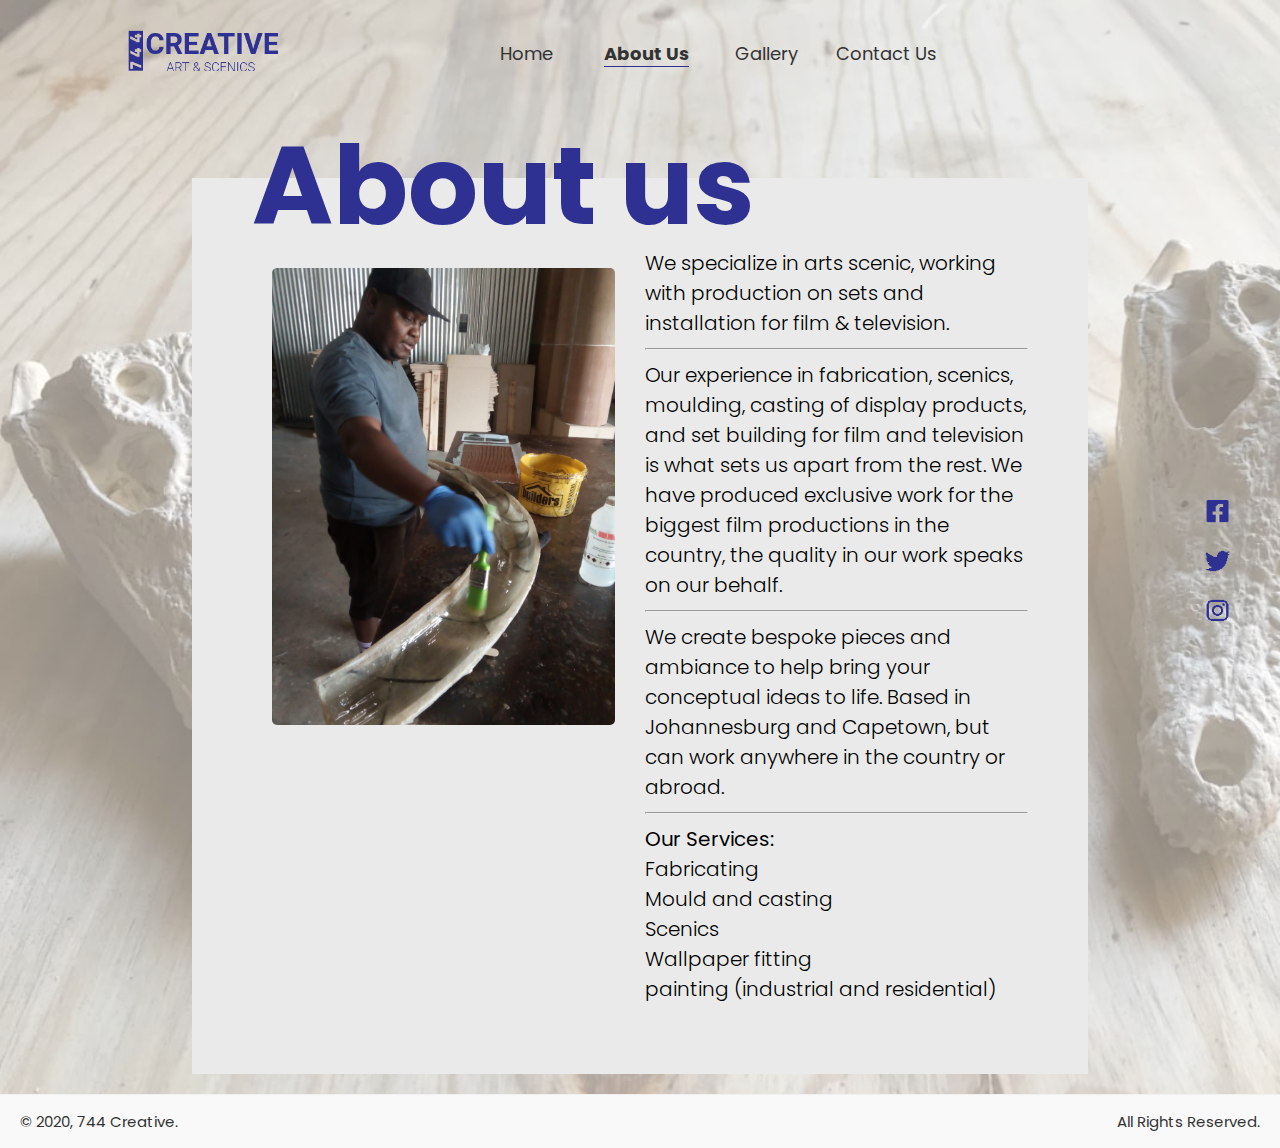
<file: about.html>
<!DOCTYPE html>
<html lang="en">
	<head>
		<meta charset="utf-8">
		<meta name="viewport" content="width=device-width, initial-scale=1, shrink-to-fit=no">
		<meta name="description" content="">
		<meta name="keywords" content="">

		<title>744Creative - About Us</title>

		<!-- Styles -->
		<link href="css/main.css" rel="stylesheet">
		<link href="css/animate.css" rel="stylesheet">

		<!-- Favicons -->
		<link rel="apple-touch-icon" href="imgs/logo.png">
		<link rel="icon" href="imgs/logo.png">

		<!--  Open Graph Tags -->
		<meta property="og:title" content="">
		<meta property="og:description" content="">
		<meta property="og:image" content="imgs/logo.png">
		<meta property="og:url" content="http://www.744creative.co.za">
		<meta name="twitter:card" content="summary_large_image">
	</head>

	<body>
        
        <div class="container">
            <div class="navbar-container">
                <div class="navbar">
                    <a href="/" class="logo"><img src="imgs/logo.png" /></a>
                    <a href="#" class="burger"><img src="imgs/bars.png" /></a>
                    <ul>
                        <li class="nav-item"><a href="index.html">Home</a></li>
                        <li class="nav-item"><a href="about.html" class="active">About Us</a></li>
                        <li class="nav-item"><a href="gallery.html">Gallery</a></li>
                        <li class="nav-item"><a href="contact-us.html">Contact Us</a></li>
                    </ul>
                </div>

                <div class="about">
                    <h1 class="heading wow fadeInRight">About us</h1>
                    <div class="info">
                        <div class="img">
                            <img src="imgs/work/preview/18.jpeg" alt="work">
                        </div>
                        <div>
                            <p>
                                We specialize in arts scenic, working with production on sets and installation for film & 
                                television.<hr>
                                Our experience in fabrication, scenics, moulding, casting of display products, and set building for film and television is what sets us apart from the rest. We have produced exclusive work for the biggest film productions in the country, the quality in our work speaks on our behalf. <hr>
                                We create bespoke pieces and ambiance to help bring your conceptual ideas to life. Based in Johannesburg and Capetown, but can work anywhere in the country or abroad.<hr>
                                <b>Our Services:</b><br>
                                Fabricating<br>
                                Mould and casting<br>
                                Scenics<br>
                                Wallpaper fitting<br>
                                painting (industrial and residential)
                            </p>
                        </div>
                    </div>
                </div>

                <div class="socials">
                    <a href="https://www.facebook.com/744creativeartsandscenics/?view_public_for=100418041696237"><img src="imgs/fb.png" alt="FB" /></a>
                    <a href="#"><img src="imgs/twitter.png" alt="Twitter" /></a>
                    <a href="https://www.instagram.com/744_creative/"><img src="imgs/instagram.png" alt="Instagram" /></a>
                </div>
            </div>
        </div>        
        
        <div class="copyright">
            <div><p>&copy; 2020, 744 Creative.</p></div>
            <div><p class="right">All Rights Reserved.</p></div>
        </div>
        
		<!-- Scripts -->
		<script src="js/jquery.min.js"></script>
		<script src="js/venobox.min.js"></script>
		<script src="js/wow.min.js"></script>
		<script src="js/main.js"></script>
		<script>
            
		</script>

	</body>
</html>
</file>
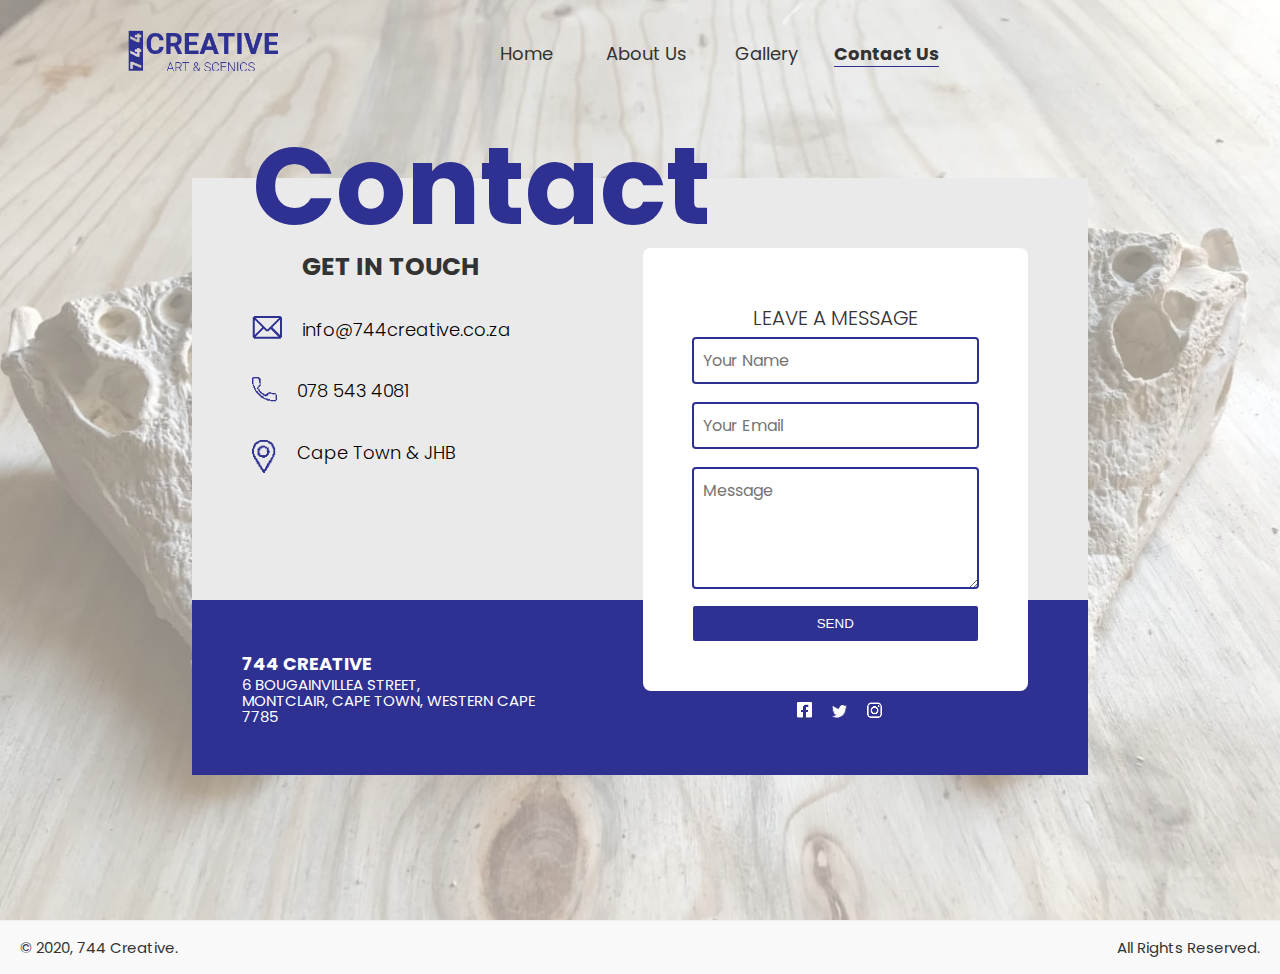
<file: contact-us.html>
<!DOCTYPE html>
<html lang="en">
	<head>
		<meta charset="utf-8">
		<meta name="viewport" content="width=device-width, initial-scale=1, shrink-to-fit=no">
		<meta name="description" content="">
		<meta name="keywords" content="">

		<title>744Creative - About Us</title>

		<!-- Styles -->
		<link href="css/main.css" rel="stylesheet">
		<link href="css/animate.css" rel="stylesheet">

		<!-- Favicons -->
		<link rel="apple-touch-icon" href="imgs/logo.png">
		<link rel="icon" href="imgs/logo.png">

		<!--  Open Graph Tags -->
		<meta property="og:title" content="">
		<meta property="og:description" content="">
		<meta property="og:image" content="imgs/logo.png">
		<meta property="og:url" content="http://www.744creative.co.za">
		<meta name="twitter:card" content="summary_large_image">
	</head>

	<body>
        
        <div class="container">
            <div class="navbar-container">
                <div class="navbar">
                    <a href="/" class="logo"><img src="imgs/logo.png" /></a>
                    <a href="#" class="burger"><img src="imgs/bars.png" /></a>
                    <ul>
                        <li class="nav-item"><a href="index.html">Home</a></li>
                        <li class="nav-item"><a href="about.html">About Us</a></li>
                        <li class="nav-item"><a href="gallery.html">Gallery</a></li>
                        <li class="nav-item"><a href="contact-us.html" class="active">Contact Us</a></li>
                    </ul>
                </div>

                <div class="contact-us">
                    <h1 class="heading wow fadeInRight">Contact</h1>
                    <div class="info">
                        <div class="contact-details">
                            <h2>GeT In Touch</h2>
                            <ul>
                                <li>
                                    <img src="imgs/email.png" alt="email">
                                    <span class="wow fadeIn" data-wow-delay=".5s">info@744creative.co.za</span>
                                </li>
                                <li>
                                    <img src="imgs/call.png" class="img-file" alt="call">
                                    <span class="wow fadeIn" data-wow-delay="1s">078 543 4081</span>
                                </li>
                                <li>
                                    <img src="imgs/location.png" class="img-file" alt="call">
                                    <span class="wow fadeIn" data-wow-delay="1.5s">Cape Town &amp; JHB</span>
                                </li>
                            </ul>
                        </div>
                        <div class="form">
                            <form method="post" id="contact-us" action="">
                                <h4>Leave a Message</h4>
                                <input type="text" placeholder="Your Name" name="names" minlength="2" required />
                                <input type="email" placeholder="Your Email"  name="email" required />
                                <textarea rows="4" placeholder="Message" name="messages" minlength="5" required></textarea>
                                <span id="sending">Please wait.</span>
                                <button>Send</button>

                                <div class="form-socials">
                                    <a href="https://www.facebook.com/744creativeartsandscenics/?view_public_for=100418041696237"><img src="imgs/fb-lite.png" alt="FB" /></a>
                                    <a href="#"><img src="imgs/twitter-lite.png" alt="Twitter" /></a>
                                    <a href="https://www.instagram.com/744_creative/"><img src="imgs/instagram-lite.png" alt="Instagram" /></a>
                                </div>
                            </form>
                        </div>
                    </div>
                </div>

                <div class="footer">
                    <div class="address">
                        <h4>744 CREATIVE</h4>
                        <p>
                            6 BOUGAINVILLEA STREET,<br>
                            MONTCLAIR, CAPE TOWN, WESTERN CAPE<br>
                            7785
                        </p>
                    </div>
                </div>
            </div>
        </div>
        
        <div class="copyright">
            <div><p>&copy; 2020, 744 Creative.</p></div>
            <div><p class="right">All Rights Reserved.</p></div>
        </div>
        
		<!-- Scripts -->
		<script src="js/jquery.min.js"></script>
		<script src="js/venobox.min.js"></script>
		<script src="js/wow.min.js"></script>
		<script src="js/jquery.validate.js"></script>
		<script src="js/main.js"></script>
		<script>
            
		</script>

	</body>
</html>
</file>
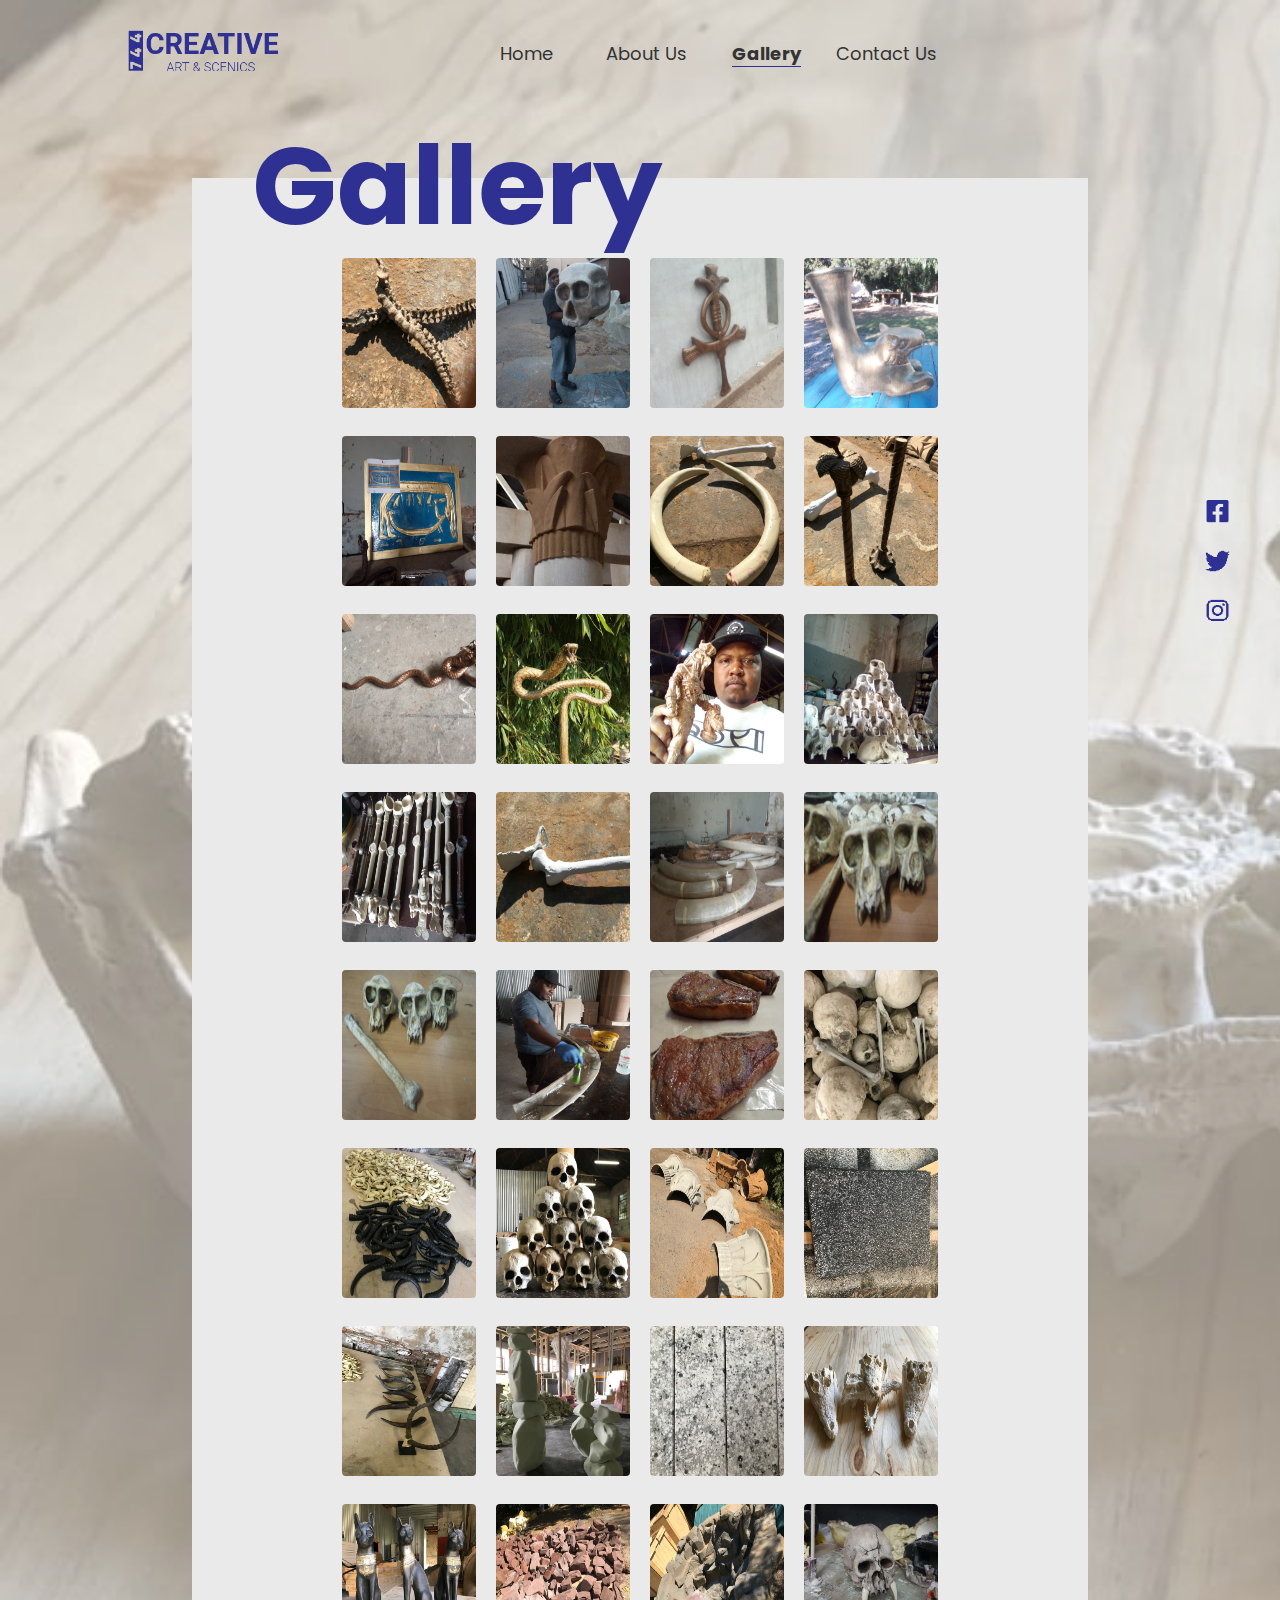
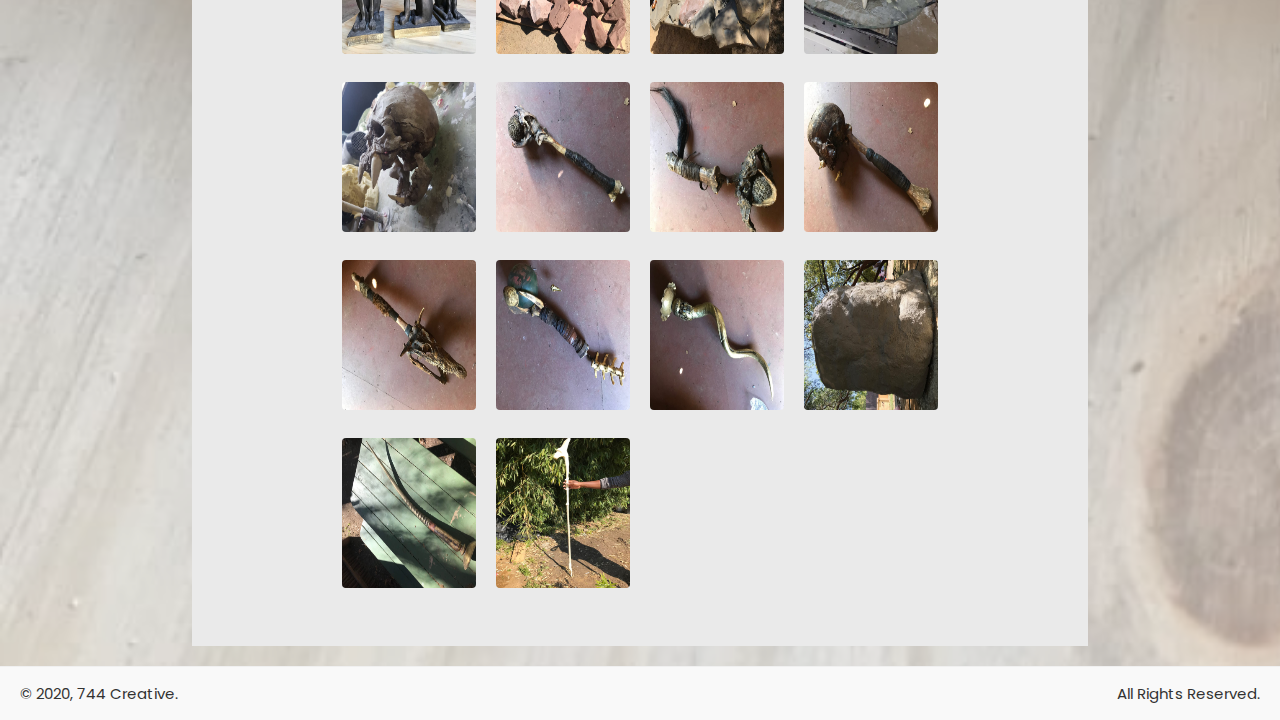
<file: gallery.html>
<!DOCTYPE html>
<html lang="en">
	<head>
		<meta charset="utf-8">
		<meta name="viewport" content="width=device-width, initial-scale=1, shrink-to-fit=no">
		<meta name="description" content="">
		<meta name="keywords" content="">

		<title>744Creative - Home</title>

		<!-- Styles -->
		<link href="css/main.css" rel="stylesheet">
		<link href="css/animate.css" rel="stylesheet">
		<link href="css/venobox.min.css" rel="stylesheet">

		<!-- Favicons -->
		<link rel="apple-touch-icon" href="imgs/logo.png">
		<link rel="icon" href="imgs/logo.png">

		<!--  Open Graph Tags -->
		<meta property="og:title" content="">
		<meta property="og:description" content="">
		<meta property="og:image" content="imgs/logo.png">
		<meta property="og:url" content="http://www.744creative.co.za">
		<meta name="twitter:card" content="summary_large_image">
	</head>

	<body>
        
        <div class="container">
            <div class="navbar-container">
                <div class="navbar">
                    <a href="#" class="logo"><img src="imgs/logo.png" /></a>
                    <a href="#" class="burger"><img src="imgs/bars.png" /></a>
                    <ul>
                        <li class="nav-item"><a href="index.html">Home</a></li>
                        <li class="nav-item"><a href="about.html">About Us</a></li>
                        <li class="nav-item"><a href="gallery.html" class="active">Gallery</a></li>
                        <li class="nav-item"><a href="contact-us.html">Contact Us</a></li>
                    </ul>
                </div>

                <div class="gallery">
                    <h1 class="heading wow fadeInRight">Gallery</h1>
                    <div class="info">
                        <div class="work">
                            <a class="venobox" href="imgs/work/1.jpeg">
                                <img src="imgs/work/preview/1.jpeg" alt="image"/>
                            </a>
                            <a class="venobox" href="imgs/work/2.jpeg">
                                <img src="imgs/work/preview/2.jpeg" alt="image"/>
                            </a>
                            <a class="venobox" href="imgs/work/3.jpeg">
                                <img src="imgs/work/preview/3.jpeg" alt="image"/>
                            </a>
                            <a class="venobox" href="imgs/work/4.jpeg">
                                <img src="imgs/work/preview/4.jpeg" alt="image"/>
                            </a>
                            <a class="venobox" href="imgs/work/5.jpeg">
                                <img src="imgs/work/preview/5.jpeg" alt="image"/>
                            </a>
                            <a class="venobox" href="imgs/work/6.jpeg">
                                <img src="imgs/work/preview/6.jpeg" alt="image"/>
                            </a>
                            <a class="venobox" href="imgs/work/7.jpeg">
                                <img src="imgs/work/preview/7.jpeg" alt="image"/>
                            </a>
                            <a class="venobox" href="imgs/work/8.jpeg">
                                <img src="imgs/work/preview/8.jpeg" alt="image"/>
                            </a>
                            <a class="venobox" href="imgs/work/9.jpeg">
                                <img src="imgs/work/preview/9.jpeg" alt="image"/>
                            </a>
                            <a class="venobox" href="imgs/work/10.jpeg">
                                <img src="imgs/work/preview/10.jpeg" alt="image"/>
                            </a>
                            <a class="venobox" href="imgs/work/11.jpeg">
                                <img src="imgs/work/preview/11.jpeg" alt="image"/>
                            </a>
                            <a class="venobox" href="imgs/work/12.jpeg">
                                <img src="imgs/work/preview/12.jpeg" alt="image"/>
                            </a>
                            <a class="venobox" href="imgs/work/13.jpeg">
                                <img src="imgs/work/preview/13.jpeg" alt="image"/>
                            </a>
                            <a class="venobox" href="imgs/work/14.jpeg">
                                <img src="imgs/work/preview/14.jpeg" alt="image"/>
                            </a>
                            <a class="venobox" href="imgs/work/15.jpeg">
                                <img src="imgs/work/preview/15.jpeg" alt="image"/>
                            </a>
                            <a class="venobox" href="imgs/work/16.jpeg">
                                <img src="imgs/work/preview/16.jpeg" alt="image"/>
                            </a>
                            <a class="venobox" href="imgs/work/17.jpeg">
                                <img src="imgs/work/preview/17.jpeg" alt="image"/>
                            </a>
                            <a class="venobox" href="imgs/work/18.jpeg">
                                <img src="imgs/work/preview/18.jpeg" alt="image"/>
                            </a>
                            <a class="venobox" href="imgs/work/19.jpeg">
                                <img src="imgs/work/preview/19.jpeg" alt="image"/>
                            </a>
                            <a class="venobox" href="imgs/work/20.jpeg">
                                <img src="imgs/work/preview/20.jpeg" alt="image"/>
                            </a>
                            <a class="venobox" href="imgs/work/21.jpeg">
                                <img src="imgs/work/preview/21.jpeg" alt="image"/>
                            </a>
                            <a class="venobox" href="imgs/work/22.jpeg">
                                <img src="imgs/work/preview/22.jpeg" alt="image"/>
                            </a>
                            <a class="venobox" href="imgs/work/23.jpeg">
                                <img src="imgs/work/preview/23.jpeg" alt="image"/>
                            </a>
                            <a class="venobox" href="imgs/work/24.jpeg">
                                <img src="imgs/work/preview/24.jpeg" alt="image"/>
                            </a>
                            <a class="venobox" href="imgs/work/25.jpeg">
                                <img src="imgs/work/preview/25.jpeg" alt="image"/>
                            </a>
                            <a class="venobox" href="imgs/work/26.jpeg">
                                <img src="imgs/work/preview/26.jpeg" alt="image"/>
                            </a>
                            <a class="venobox" href="imgs/work/27.jpeg">
                                <img src="imgs/work/preview/27.jpeg" alt="image"/>
                            </a>
                            <a class="venobox" href="imgs/work/28.jpeg">
                                <img src="imgs/work/preview/28.jpeg" alt="image"/>
                            </a>
                            <a class="venobox" href="imgs/work/29.jpeg">
                                <img src="imgs/work/preview/29.jpeg" alt="image"/>
                            </a>
                            <a class="venobox" href="imgs/work/30.jpeg">
                                <img src="imgs/work/preview/30.jpeg" alt="image"/>
                            </a>
                            <a class="venobox" href="imgs/work/31.jpeg">
                                <img src="imgs/work/preview/31.jpeg" alt="image"/>
                            </a>
                            <a class="venobox" href="imgs/work/32.jpeg">
                                <img src="imgs/work/preview/32.jpeg" alt="image"/>
                            </a>
                            <a class="venobox" href="imgs/work/33.jpeg">
                                <img src="imgs/work/preview/33.jpeg" alt="image"/>
                            </a>
                            <a class="venobox" href="imgs/work/34.jpeg">
                                <img src="imgs/work/preview/34.jpeg" alt="image"/>
                            </a>
                            <a class="venobox" href="imgs/work/35.jpeg">
                                <img src="imgs/work/preview/35.jpeg" alt="image"/>
                            </a>
                            <a class="venobox" href="imgs/work/36.jpeg">
                                <img src="imgs/work/preview/36.jpeg" alt="image"/>
                            </a>
                            <a class="venobox" href="imgs/work/37.jpeg">
                                <img src="imgs/work/preview/37.jpeg" alt="image"/>
                            </a>
                            <a class="venobox" href="imgs/work/38.jpeg">
                                <img src="imgs/work/preview/38.jpeg" alt="image"/>
                            </a>
                            <a class="venobox" href="imgs/work/39.jpeg">
                                <img src="imgs/work/preview/39.jpeg" alt="image"/>
                            </a>
                            <a class="venobox" href="imgs/work/40.jpeg">
                                <img src="imgs/work/preview/40.jpeg" alt="image"/>
                            </a>
                            <a class="venobox" href="imgs/work/41.jpeg">
                                <img src="imgs/work/preview/41.jpeg" alt="image"/>
                            </a>
                            <a class="venobox" href="imgs/work/42.jpeg">
                                <img src="imgs/work/preview/42.jpeg" alt="image"/>
                            </a>
                        </div>
                    </div>
                </div>                

                <div class="socials">
                    <a href="https://www.facebook.com/744creativeartsandscenics/?view_public_for=100418041696237"><img src="imgs/fb.png" alt="FB" /></a>
                    <a href="#"><img src="imgs/twitter.png" alt="Twitter" /></a>
                    <a href="https://www.instagram.com/744_creative/"><img src="imgs/instagram.png" alt="Instagram" /></a>
                </div>
            </div>
        </div>
        
        <div class="copyright">
            <div><p>&copy; 2020, 744 Creative.</p></div>
            <div><p class="right">All Rights Reserved.</p></div>
        </div>
        
		<!-- Scripts -->
		<script src="js/jquery.min.js"></script>
		<script src="js/venobox.min.js"></script>
		<script src="js/wow.min.js"></script>
		<script src="js/main.js"></script>
		<script>
            
		</script>

	</body>
</html>
</file>
<file: css/main.css>
@import url("https://fonts.googleapis.com/css2?family=Poppins:wght@100;300;700;900&display=swap");
body {
  margin: 0;
  padding: 0;
  color: #333;
  font-family: "Poppins", sans-serif;
  font-size: 18;
  font-size: 1.125rem;
  background: url(../imgs/bg.jpeg) no-repeat;
  background-size: cover;
}
h1,
h2,
h3,
h4,
h5,
h6 {
  padding: 0;
  margin: 0;
}

p,
span,
small {
  margin: 0;
  padding: 0;
}

a {
  margin: 0;
  padding: 0;
  text-decoration: none;
}

.error {
  color: red;
  font-size: 15;
  font-size: 0.9375rem;
}

.hero {
  padding-top: 30%;
}
@media screen and (min-width: 480px) {
  .hero {
    padding-top: 10%;
  }
}
.hero h1 {
  text-align: center;
}

.cta {
  text-align: center;
  padding-top: 5%;
}

.jumbo {
  padding: 50px;
  box-sizing: border-box;
  background-color: rgba(255, 255, 255, 0.98);
}
@media screen and (min-width: 768px) {
  .jumbo {
    padding: 100px;
  }
}
.jumbo h1 {
  color: #333;
  font-weight: 300;
  text-align: center;
  font-size: 25;
  font-size: 1.5625rem;
}
.jumbo .projects {
  padding-top: 30px;
  text-align: center;
}
.jumbo .projects h1 {
  clear: both;
  color: #2E3192;
  font-weight: bold;
  padding-top: 30px;
  display: inline-block;
  font-size: 30;
  font-size: 1.875rem;
  text-transform: uppercase;
  border-top: solid 1px #2E3192;
}
.jumbo .projects .work {
  width: 95%;
  margin: auto;
  padding-top: 20px;
  display: grid;
  grid-gap: 10px;
  grid-template-rows: auto;
  grid-template-columns: 1fr;
}
@media screen and (min-width: 768px) {
  .jumbo .projects .work {
    width: 70%;
  }
}
.jumbo .projects .work img {
  width: 100%;
  height: 250px;
  border-radius: 5px;
}
@media screen and (min-width: 480px) {
  .jumbo .projects .work img {
    width: 95%;
  }
}

.about {
  width: 90%;
  margin: auto;
  margin-top: 70px;
  position: relative;
  background-color: #EAEAEA;
}
@media screen and (min-width: 768px) {
  .about {
    width: 70%;
  }
}
.about h1 {
  top: -40px;
  left: 20px;
  color: #2E3192;
  position: absolute;
}
@media screen and (min-width: 480px) {
  .about h1 {
    top: -75px;
    left: 60px;
  }
}
.about .info {
  color: #000;
  font-weight: 300;
  padding: 70px 20px;
  font-size: 20;
  font-size: 1.25rem;
}
@media screen and (min-width: 480px) {
  .about .info {
    padding: 70px 60px;
    display: grid;
    grid-gap: 10px;
    grid-template-rows: auto;
    grid-template-columns: 1fr 1fr;
  }
}
.about .info .img {
  padding: 20px;
  text-align: center;
}
.about .info .img img {
  width: 100%;
  height: auto;
  border-radius: 5px;
}

.gallery {
  width: 90%;
  margin: auto;
  margin-top: 70px;
  position: relative;
  background-color: #EAEAEA;
}
@media screen and (min-width: 768px) {
  .gallery {
    width: 70%;
  }
}
.gallery h1 {
  top: -40px;
  left: 20px;
  color: #2E3192;
  position: absolute;
}
@media screen and (min-width: 480px) {
  .gallery h1 {
    top: -75px;
    left: 60px;
  }
}
.gallery .info {
  color: #000;
  font-weight: 300;
  padding: 70px 20px;
  font-size: 20;
  font-size: 1.25rem;
}
@media screen and (min-width: 768px) {
  .gallery .info {
    padding: 80px 150px 50px 150px;
  }
}
.gallery .info .work {
  display: grid;
  grid-gap: 0px;
  grid-template-rows: auto;
  grid-template-columns: 1fr;
}
@media screen and (min-width: 480px) {
  .gallery .info .work {
    display: grid;
    grid-gap: 20px;
    grid-template-rows: auto;
    grid-template-columns: 1fr 1fr;
  }
}
@media screen and (min-width: 768px) {
  .gallery .info .work {
    display: grid;
    grid-gap: 20px;
    grid-template-rows: auto;
    grid-template-columns: 1fr 1fr 1fr;
  }
}
@media screen and (min-width: 992px) {
  .gallery .info .work {
    display: grid;
    grid-gap: 20px;
    grid-template-rows: auto;
    grid-template-columns: 1fr 1fr 1fr 1fr;
  }
}
.gallery .info .work img {
  width: 100%;
  height: 200px;
  border-radius: 4px;
}
@media screen and (min-width: 768px) {
  .gallery .info .work img {
    height: 100px;
  }
}
@media screen and (min-width: 992px) {
  .gallery .info .work img {
    height: 150px;
  }
}

.contact-us {
  width: 90%;
  margin: auto;
  margin-top: 70px;
  position: relative;
  background-color: #EAEAEA;
}
@media screen and (min-width: 768px) {
  .contact-us {
    width: 70%;
  }
}
.contact-us h1 {
  top: -40px;
  left: 20px;
  color: #2E3192;
  position: absolute;
}
@media screen and (min-width: 480px) {
  .contact-us h1 {
    top: -75px;
    left: 60px;
  }
}
.contact-us .info {
  color: #000;
  font-weight: 300;
  padding: 70px 30px;
  font-size: 20;
  font-size: 1.25rem;
}
@media screen and (min-width: 992px) {
  .contact-us .info {
    padding: 70px 60px;
    display: grid;
    grid-gap: 5px;
    grid-template-rows: auto;
    grid-template-columns: 1fr 1fr;
  }
}
.contact-us .info .contact-details {
  margin-bottom: 50px;
}
.contact-us .info .contact-details h2 {
  color: #333;
  margin-left: 0px;
  font-size: 20;
  font-size: 1.25rem;
  text-transform: uppercase;
}
@media screen and (min-width: 768px) {
  .contact-us .info .contact-details h2 {
    margin-left: 50px;
    font-size: 25;
    font-size: 1.5625rem;
  }
}
.contact-us .info .contact-details ul {
  margin: 0;
  padding: 0;
}
.contact-us .info .contact-details ul li {
  margin-top: 30px;
  list-style: none;
  position: relative;
  font-size: 15;
  font-size: 0.9375rem;
}
@media screen and (min-width: 768px) {
  .contact-us .info .contact-details ul li {
    font-size: 18;
    font-size: 1.125rem;
  }
}
.contact-us .info .contact-details ul li img {
  width: 20px;
  height: auto;
  margin-right: 5px;
}
@media screen and (min-width: 480px) {
  .contact-us .info .contact-details ul li img {
    width: 30px;
    margin-right: 20px;
  }
}
.contact-us .info .contact-details ul li .img-file {
  width: 25px;
}
.contact-us .info .contact-details ul li span {
  position: absolute;
}
.contact-us .info .form {
  z-index: 1;
  padding-top: 20px;
  position: relative;
}
@media screen and (min-width: 992px) {
  .contact-us .info .form {
    padding-top: 0px;
  }
}
.contact-us .info .form form {
  padding: 15px;
  border-radius: 8px;
  box-sizing: border-box;
  background-color: #FFF;
}
@media screen and (min-width: 992px) {
  .contact-us .info .form form {
    width: 100%;
    padding: 50px;
    position: absolute;
  }
}
.contact-us .info .form form h4 {
  color: #333;
  margin: 5px 0;
  font-weight: 300;
  text-align: center;
  text-transform: uppercase;
}
.contact-us .info .form form input, .contact-us .info .form form textarea {
  width: 100%;
  border: none;
  padding: 10px;
  font-family: "Poppins", sans-serif;
  box-sizing: border-box;
  font-size: 16;
  font-size: 1rem;
  outline: auto 1px #2E3192;
}
.contact-us .info .form form input {
  margin-bottom: 20px;
}
.contact-us .info .form form textarea {
  margin-bottom: 10px;
}
.contact-us .info .form form button {
  width: 100%;
  border: none;
  color: #FFF;
  display: block;
  padding: 10px 0;
  border-radius: 2px;
  text-transform: uppercase;
  background-color: #2E3192;
}
.contact-us .info .form form .form-socials {
  left: 40%;
  bottom: -35px;
  position: absolute;
}
.contact-us .info .form form .form-socials a {
  width: 30px;
  display: inline-block;
  box-sizing: border-box;
}
.contact-us .info .form form .form-socials a img {
  width: 15px;
  height: 100%;
}
.contact-us .info .form form #sending {
  padding: 10px;
  display: none;
  text-align: center;
  margin-bottom: 10px;
  font-size: 15;
  font-size: 0.9375rem;
  color: rgba(0, 0, 255, 0.9);
  background-color: rgba(0, 0, 255, 0.2);
}

.footer {
  width: 90%;
  margin: auto;
  min-height: 150px;
  background-color: #2E3192;
}
@media screen and (min-width: 768px) {
  .footer {
    width: 70%;
  }
}
.footer .address {
  color: #FFF;
  padding: 50px;
}
.footer .address p {
  line-height: 16px;
  font-size: 15;
  font-size: 0.9375rem;
}

.navbar-container .navbar {
  width: 80%;
  margin: auto;
  display: grid;
  padding: 30px 0;
  grid-template-columns: 1fr 2fr;
}
.navbar-container .navbar ul {
  margin: 0;
  display: none;
  padding: 10px 0;
}
@media screen and (min-width: 768px) {
  .navbar-container .navbar ul {
    display: block;
  }
}
.navbar-container .navbar ul li {
  display: inline-block;
  line-height: 1.5px;
  text-align: center;
  width: 115px;
}
.navbar-container .navbar ul li .active {
  font-weight: bold;
  border-bottom: solid 1px #2E3192;
}
.navbar-container .navbar ul li a {
  color: #333;
}
.navbar-container .navbar .mobile {
  top: 90px;
  left: 0;
  padding: 0;
  z-index: 3;
  width: 100%;
  display: block;
  position: absolute;
  background-color: #333;
}
.navbar-container .navbar .mobile li {
  width: 100%;
  text-align: left;
  line-height: normal;
  display: block !important;
  border-bottom: solid 1px #666;
}
.navbar-container .navbar .mobile li .active {
  border: none !important;
  font-weight: bold;
}
.navbar-container .navbar .mobile li a {
  width: 100%;
  color: #FFF;
  padding: 10px 40px;
  display: block;
}
.navbar-container .navbar .mobile::after {
  content: "";
  position: absolute;
  top: 0;
  right: 9%;
  width: 0;
  height: 0;
  border: 20px solid transparent;
  border-bottom-color: #333;
  border-top: 0;
  margin-left: -20px;
  margin-top: -20px;
}
.navbar-container .navbar .logo img {
  width: 150px;
  height: auto;
}
.navbar-container .navbar .burger {
  text-align: right;
  display: inline-block;
}
@media screen and (min-width: 768px) {
  .navbar-container .navbar .burger {
    display: none;
  }
}
.navbar-container .navbar .burger img {
  width: 30px;
  height: auto;
}

.container {
  top: 0;
  left: 0;
  width: 100%;
  min-height: 100vh;
  padding-bottom: 20px !important;
  background-color: rgba(255, 255, 255, 0.5);
}
@media screen and (min-width: 992px) {
  .container {
    padding-bottom: 0px;
  }
}

.heading {
  font-size: 60;
  font-size: 3.75rem;
}
@media screen and (min-width: 480px) {
  .heading {
    font-size: 80;
    font-size: 5rem;
  }
}
@media screen and (min-width: 768px) {
  .heading {
    font-size: 110;
    font-size: 6.875rem;
  }
}

.sub-heading {
  font-weight: 300;
  font-size: 30;
  font-size: 1.875rem;
}
@media screen and (min-width: 480px) {
  .sub-heading {
    font-size: 40;
    font-size: 2.5rem;
  }
}
@media screen and (min-width: 768px) {
  .sub-heading {
    font-size: 55;
    font-size: 3.4375rem;
  }
}

.button, .btn-secondary, .btn-primary {
  width: 100px;
  margin: 0 5px;
  padding: 10px 0;
  font-weight: 700;
  text-align: center;
  border-radius: 50px;
  display: inline-block;
  font-size: 15;
  font-size: 0.9375rem;
  text-transform: uppercase;
}
@media screen and (min-width: 480px) {
  .button, .btn-secondary, .btn-primary {
    font-size: 20;
    font-size: 1.25rem;
    margin: 0 10px;
    width: 170px;
  }
}

.btn-primary {
  color: #FFF;
  background-color: #2E3192;
  border: solid 2px #2E3192;
}

.btn-secondary {
  color: #2E3192;
  border: solid 2px #FFF;
}

.socials {
  margin-top: 50px;
  text-align: center;
}
@media screen and (min-width: 768px) {
  .socials {
    top: 50%;
    right: 50px;
    position: fixed;
  }
}
.socials a {
  margin-right: 10px;
  margin-bottom: 20px;
}
@media screen and (min-width: 768px) {
  .socials a {
    display: block;
    margin-right: 0;
  }
}
.socials a img {
  width: 25px;
  height: 100%;
}

.copyright {
  padding: 15px 20px;
  box-sizing: border-box;
  background-color: #F9F9F9;
  border-top: solid 1px #F0F0F0;
  display: grid;
  grid-gap: 0px;
  grid-template-rows: auto;
  grid-template-columns: 1fr 1fr;
}
.copyright p {
  color: #333;
  font-size: 15;
  font-size: 0.9375rem;
}
.copyright .right {
  text-align: right;
}

/*# sourceMappingURL=main.css.map */
</file>
